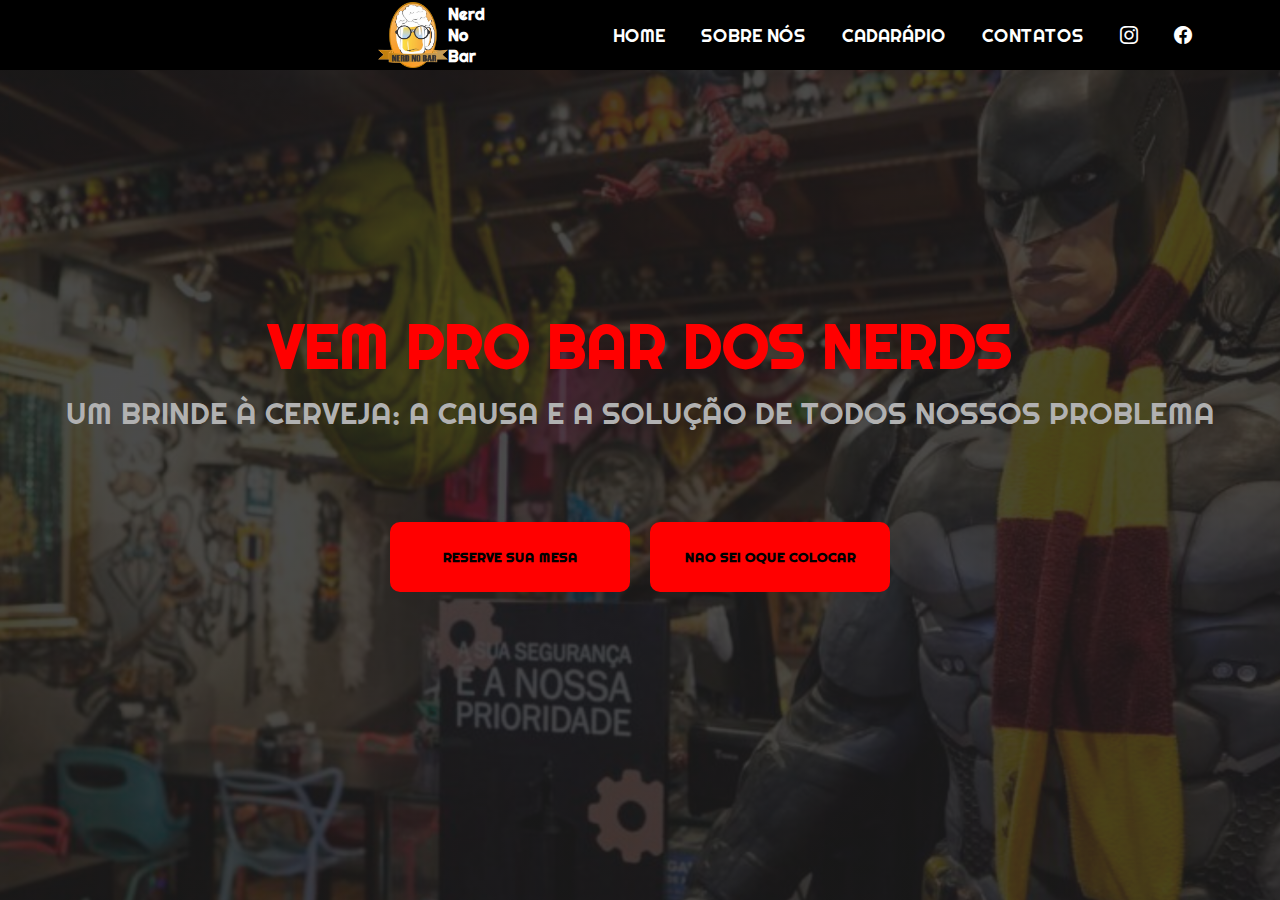
<file: NerdnoBar/webp1/index.html>
<!DOCTYPE html>
<html lang="pt-br">
<head>
    <meta charset="UTF-8">
    <meta http-equiv="X-UA-Compatible" content="IE=edge">
    <meta name="viewport" content="width=device-width, initial-scale=1.0">
    <link rel="stylesheet" href="https://cdn.jsdelivr.net/npm/bootstrap-icons@1.10.3/font/bootstrap-icons.css">
    <link rel="stylesheet" href="style.css">
    <title>NerdNoBar</title>
</head>
<body>
    <header class="conteudo"> <!--Classe de conteudo para chamar no css -->
        <div class="logo">
            <img src="./img/logo-removebg-preview.png" alt="">
            <h3>Nerd No Bar</h3>
        </div>
        <!--Menu-->
        <nav>
            <ul class="list-menu">
                <li><a href="#">Home</a></li>
                <li><a href="sobre_nós.html">Sobre nós</a></li>
                <li><a href="#">Cadarápio</a></li>
                <li><a href="#">Contatos</a></li>
                <li><a href="#"><i class="bi bi-instagram"></i></a></li>
                <li><a href="#"><i class="bi bi-facebook"></i></a></li>
            </ul>
        </nav>
    </header>
    
    <section class="primeira-secao">
        <div class="conteudo-principal">
            <h1>Vem pro bar dos NERDS </h1>
            <h2>Um brinde à cerveja: a causa e a solução de todos nossos problema</h2>
            <div class="btn">
                <button class="reservar">Reserve sua mesa</button>
                <button class="Futuro">Nao sei oque colocar</button>
            </div>
        </div>
        
    </section>
</body>
</html>
</file>
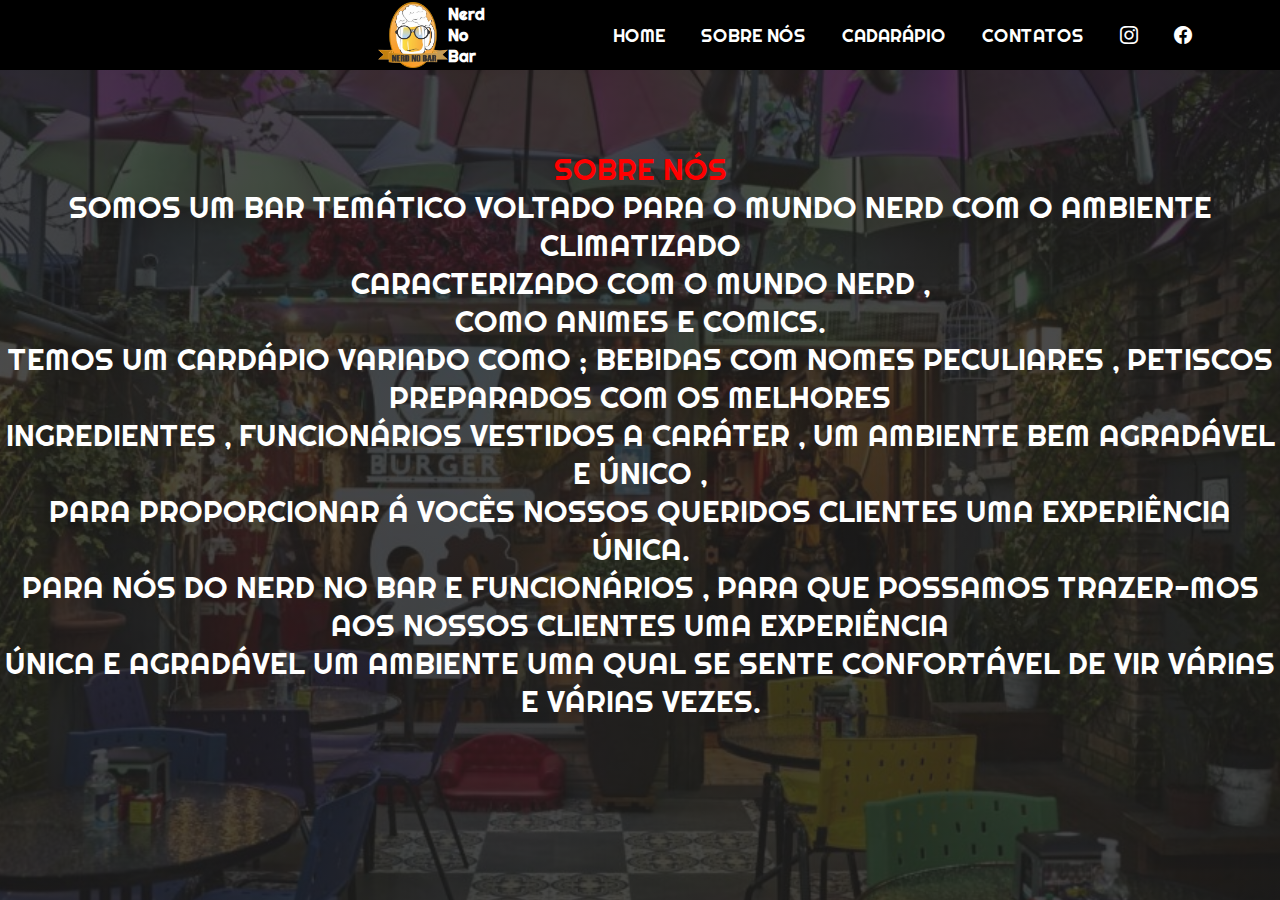
<file: NerdnoBar/webp1/sobre_nós.html>
<!DOCTYPE html>
<html lang="pt-br">
<head>
    <meta charset="UTF-8">
    <meta http-equiv="X-UA-Compatible" content="IE=edge">
    <meta name="viewport" content="width=device-width, initial-scale=1.0">
    <link rel="stylesheet" href="https://cdn.jsdelivr.net/npm/bootstrap-icons@1.10.3/font/bootstrap-icons.css">
    <link rel="stylesheet" href="style.css">
    <title>NerdNoBar</title>
</head>
<body>
    <header class="conteudo"> 
        <div class="logo">
            <img src="./img/logo-removebg-preview.png" alt="">
            <h3>Nerd No Bar</h3>
        </div>
       
        <nav>
            <ul class="list-menu">
                <li><a href="index.html">Home</a></li>
                <li><a href="sobre_nós.html">Sobre nós</a></li>
                <li><a href="#">Cadarápio</a></li>
                <li><a href="#">Contatos</a></li>
                <li><a href="#"><i class="bi bi-instagram"></i></a></li>
                <li><a href="#"><i class="bi bi-facebook"></i></a></li>
              
            </ul>
        </nav>
    </header>
<section class="sobre-nós">
    <div>
        <h3>Sobre nós</h3>
        <p>Somos um bar temático voltado para o mundo nerd com o ambiente climatizado<br>
             caracterizado com o mundo nerd ,<br>
           como  animes  e comics.<br>
           Temos um  cardápio variado como ; bebidas com nomes peculiares , petiscos preparados com os melhores <br>
           ingredientes , funcionários vestidos a caráter , um ambiente bem agradável e único ,<br>
           para proporcionar á  vocês nossos queridos clientes uma experiência única.<br>
           Para nós do nerd no bar e funcionários , para que possamos  trazer-mos  aos nossos clientes uma experiência <br> 
           única e agradável um ambiente uma qual se sente confortável de vir várias e várias vezes. <br>

        </p>
    </div>
</section>
</file>
<file: NerdnoBar/webp1/style.css>
@import url('https://fonts.googleapis.com/css2?family=Righteous&display=swap');
* {
    /* Tirando tds os espaçamento, linhas, traços  e bordas */
    margin: 0;
    padding: 0;
    box-sizing: border-box;
    list-style: none;
    border: none;
    text-decoration: none;
    font-family: 'Righteous','cursive';

}

html {
    width: 100vw;
    height: 100vh;
    font-size: 62.5%;
    overflow-x: hidden;

}

/* Estilizando o Menu */

.conteudo {
    width: 100vw;
    height: 70px;
    display: flex;
    justify-content: space-around;
    align-items: center;
    background-color: black;
    position: fixed; /* barra de rolagem fica fixada */
    padding-left: 30rem;

}

.logo{
    width: 70px;
    height: auto;
    cursor: pointer;
    display: flex;
    align-items: center;
}

.logo h3 {
    color: white;
    font-size: 1.6rem;
    


}

.logo img {
    width: 100%;
    height: 100%;
}

.conteudo .list-menu {
    width: 600px;
    display: flex;
    align-items: center;
    justify-content: space-between;
}

.conteudo .list-menu li a {
    padding-top: 3rem;
    padding-bottom: 2rem;
    padding-right: 1rem;
    padding-left: 1rem;
    color: white;
    font-size: 1.8rem;
    text-transform: uppercase; /*converte todas as primeiras letras em todas as palavras para maiúsculas*/
    font-weight: 500; /* grossura da fonte */ 
    transition: all 200ms ease-in;

}

.conteudo .list-menu li a:hover{
    background-color: #333;
    border-bottom: 4px solid red;
    color: red;
}



/*Primeira Seção */

.primeira-secao {   /* altura total, largal total , centralizar o texto no meio e deixando um sobre o outro */
    height: 100vh;
    background-image: linear-gradient(rgba(29,29,29,0.8),rgba(29,29,29,0.8)),url(./img/fundo.png);
    background-position: center center;
    background-size: cover;
    background-repeat: no-repeat;
    background-position-y: 50px;
    width: 100vw;
    display: flex;
    flex-direction: row; /* torna um elemento em forma de coluna um em cima do outro*/
    justify-content: center;  /* aliando  na vertical */ 
    align-items: center;
}


.primeira-secao .conteudo-principal{
    display: flex;
    flex-direction: column;
    align-items: center;
    justify-content: center;
}

.primeira-secao h1{
    color: red;
    font-size: 6rem;
    text-transform: uppercase;
    margin-bottom: 1rem;
}

.primeira-secao h2{
    color: rgba(177,177,177,177);
    font-size: 3rem;
    font-weight: 400;
    text-transform: uppercase;
    margin-bottom: 3rem;
    
}
.sobre-nós{
    height: 100vh;
    background-image: linear-gradient(rgba(29,29,29,0.8),rgba(29,29,29,0.8)),url(./img/imagem3.jpeg);
    background-position: center center;
    background-size: cover;
    background-repeat: no-repeat;
    background-position-y: 50px;
    width: 100vw;
    display: flex;
    flex-direction: row; 
    justify-content: center;  
    align-items: center;
    
}
    

.sobre-nós h3{
    text-align: center;
    color:red;
    font-size: 3rem;
    font-weight: 400;
    text-transform: uppercase;
   
    
}
.sobre-nós p{
    padding: 0px 50 px ;
    text-align: center;
    color: white;
    font-size: 3rem;
    font-weight: 400;
    text-transform: uppercase;
    margin-bottom: 3rem;
}
.btn button {
    width: 240px;
    height: 70px;
    cursor: pointer;
    text-transform: uppercase;
    background-color: red;
    border-radius: 10px;
    color: black;
    font-weight: 650;
    margin-top: 6rem;
    transition: all 500ms;

}

.btn button:hover{
    border: 1px solid red;
    background-color: transparent;
    color: aliceblue;
}

.btn {
    width: 500px;
    display: flex;
    justify-content: space-between;

}
</file>
